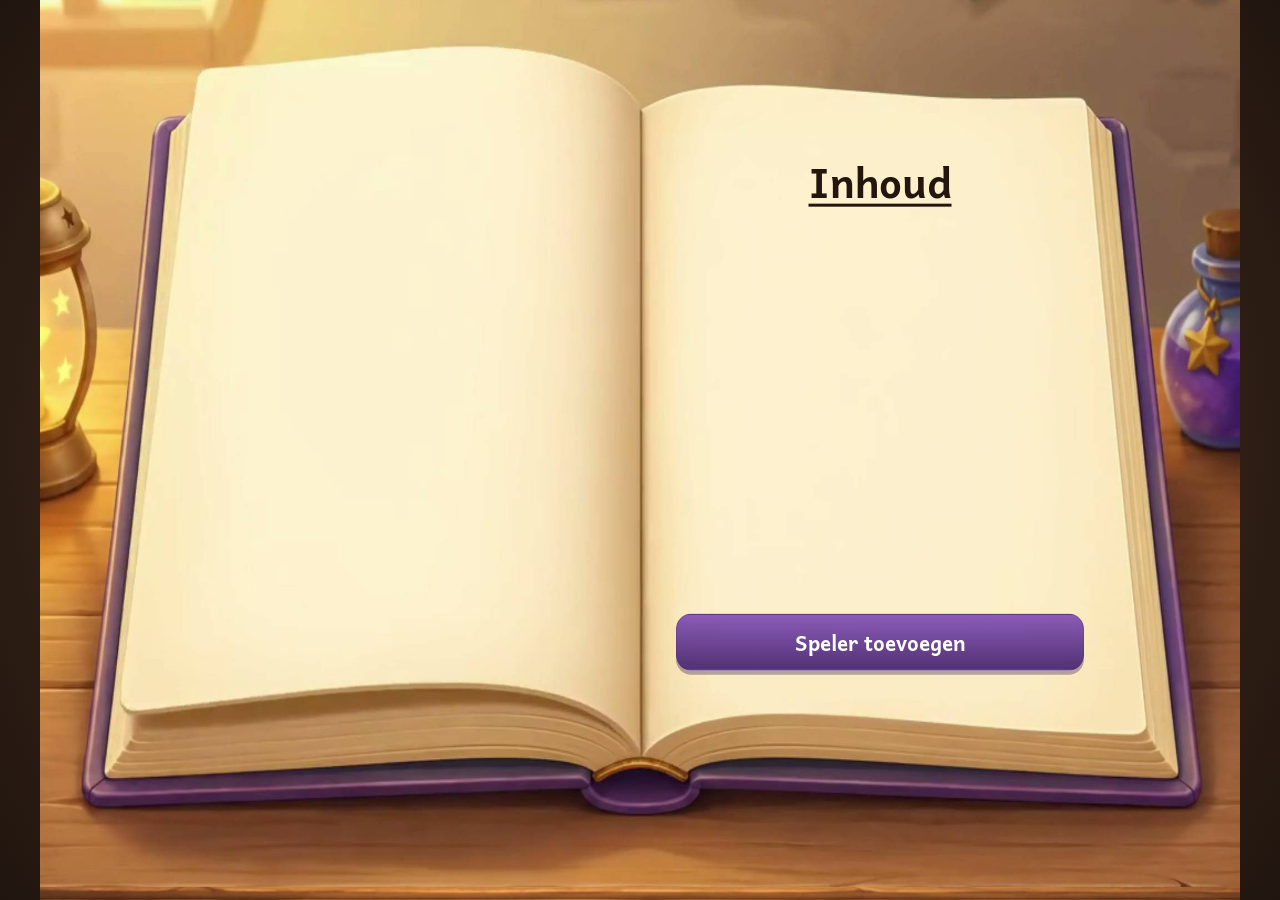
<file: index.html>
<!doctype html>
<html lang="nl">
  <head>
    <meta charset="utf-8">
    <title>Woordjestovenaar</title>
    <meta http-equiv="refresh" content="0; url=src/index.html">
    <script>
      window.location.replace("src/index.html");
    </script>
  </head>
  <body>
    <p>Woordjestovenaar wordt geopend...</p>
  </body>
</html>
</file>
<file: src/styles.css>
@font-face {
  font-family: "Andika";
  src: url("../assets/fonts/Andika-Regular.ttf") format("truetype");
  font-style: normal;
  font-weight: 400;
  font-display: swap;
}

@font-face {
  font-family: "Andika";
  src: url("../assets/fonts/Andika-Bold.ttf") format("truetype");
  font-style: normal;
  font-weight: 700 900;
  font-display: swap;
}

@font-face {
  font-family: "Andika";
  src: url("../assets/fonts/Andika-Italic.ttf") format("truetype");
  font-style: italic;
  font-weight: 400 900;
  font-display: swap;
}

:root {
  --purple: #6d35ad;
  --purple-dark: #40206f;
  --paper-ink: #24150e;
  --scene-shift-y: -1.4815%;
}

* { box-sizing: border-box; }

html,
body {
  width: 100%;
  height: 100%;
  margin: 0;
}

body {
  overflow: hidden;
  background: #20150f;
  font-family: "Andika", Arial, sans-serif;
}

button {
  font: inherit;
  cursor: pointer;
}

button:disabled { cursor: default; }

img,
video {
  -webkit-user-drag: none;
  user-select: none;
  -webkit-user-select: none;
  -webkit-touch-callout: none;
}

img,
video,
.page-turn-layer {
  pointer-events: none;
}

.app,
.game-viewport {
  position: fixed;
  inset: 0;
}

.game-viewport {
  display: flex;
  align-items: center;
  justify-content: center;
  padding: env(safe-area-inset-top) env(safe-area-inset-right) env(safe-area-inset-bottom) env(safe-area-inset-left);
  background: radial-gradient(circle, #5c3b25, #20150f);
}

.book-stage {
  position: relative;
  width: min(100vw, calc(100vh * 4 / 3));
  max-width: 100%;
  max-height: 100%;
  aspect-ratio: 4 / 3;
  overflow: hidden;
}

.book-bg {
  position: absolute;
  inset: 0;
  z-index: 0;
  width: 100%;
  height: 100%;
  display: block;
  object-fit: contain;
}

.screen {
  position: absolute;
  inset: 0;
  z-index: 1;
  transform: translateY(var(--scene-shift-y));
}

.reading-screen {
  z-index: 2;
}

.hidden { display: none !important; }

.student-index-panel {
  position: absolute;
  top: 18%;
  left: 53%;
  width: 34%;
  height: 58%;
  display: flex;
  flex-direction: column;
  justify-content: center;
  min-height: 0;
}

.index-title {
  margin: 0 0 min(1.5vw, 2vh);
  color: var(--paper-ink);
  font-size: min(3.4vw, 4.5vh);
  font-weight: 800;
  text-align: center;
  text-decoration: underline;
  text-decoration-thickness: .07em;
  text-underline-offset: .16em;
}

.student-index {
  display: grid;
  align-content: start;
  gap: min(.8vw, 1.1vh);
  flex: 1 1 auto;
  min-height: 0;
  overflow-y: auto;
  overflow-x: hidden;
  scrollbar-width: thin;
  scrollbar-color: rgba(112, 69, 35, .58) rgba(150, 104, 51, .08);
  padding: min(.55vw, .75vh) min(.45vw, .6vh) min(.7vw, .95vh) 0;
  scroll-padding-block: min(.55vw, .75vh);
}

.student-index::-webkit-scrollbar {
  width: min(.55vw, .72vh);
  height: 0;
}

.student-index::-webkit-scrollbar-track {
  border-radius: 999px;
  background: rgba(150, 104, 51, .08);
}

.student-index::-webkit-scrollbar-thumb {
  border-radius: 999px;
  background: linear-gradient(rgba(154, 105, 59, .52), rgba(91, 54, 28, .68));
  box-shadow: inset 0 0 0 1px rgba(255, 244, 210, .24);
}

.student-button {
  border: 2px solid rgba(103, 64, 30, .18);
  border-radius: min(1.4vw, 1.8vh);
  padding: min(1.25vw, 1.65vh) min(1.6vw, 2.1vh);
  color: var(--paper-ink);
  background: rgba(255, 248, 214, .5);
  box-shadow: 0 5px 12px rgba(92, 52, 21, .13);
  font-size: min(3vw, 4vh);
  font-weight: 700;
  font-style: italic;
  transition: transform .2s ease, background .2s ease;
}

.student-button:hover:not(:disabled),
.student-button:focus-visible {
  transform: scale(1.025);
  background: rgba(255, 250, 225, .78);
}

.index-action-button,
.player-action-button {
  border: 1px solid rgba(83, 43, 116, .28);
  border-radius: min(1.3vw, 1.7vh);
  padding: min(.9vw, 1.2vh) min(1.5vw, 2vh);
  color: white;
  background: linear-gradient(rgba(126, 75, 181, .9), rgba(71, 37, 111, .94));
  box-shadow: 0 4px 0 rgba(49, 24, 76, .35);
  font-size: min(1.7vw, 2.3vh);
  font-weight: 700;
}

.index-action-button {
  margin-top: min(1.2vw, 1.6vh);
}

.index-view {
  opacity: 1;
  transform: scale(1);
}

.index-view.ui-dissolve {
  animation: uiDissolve .55s ease-in both;
}

.index-view.ui-fade-in {
  animation: uiFadeIn .55s ease-out both;
}

.home-magic-layer {
  position: absolute;
  inset: 0;
  z-index: 8;
  overflow: hidden;
  pointer-events: none;
}

.close-player-button {
  position: absolute;
  z-index: 10;
  top: 10.5%;
  left: 15%;
  width: min(3.5vw, 4.7vh);
  height: min(3.5vw, 4.7vh);
  border: 1px solid rgba(100, 68, 38, .22);
  border-radius: min(.8vw, 1vh);
  padding: 0;
  color: rgba(73, 47, 27, .75);
  background: rgba(255, 248, 218, .55);
  font-size: min(2.2vw, 3vh);
  line-height: 1;
  box-shadow: 0 3px 8px rgba(76, 45, 20, .12);
}

.reading-close-button {
  position: absolute;
  z-index: 12;
  top: 10.5%;
  left: 15%;
  width: min(3.5vw, 4.7vh);
  height: min(3.5vw, 4.7vh);
  border: 1px solid rgba(100, 68, 38, .13);
  border-radius: min(.8vw, 1vh);
  padding: 0;
  color: rgba(73, 47, 27, .48);
  background: rgba(255, 248, 218, .34);
  box-shadow: 0 3px 8px rgba(76, 45, 20, .07);
  font-size: min(2.2vw, 3vh);
  line-height: 1;
  opacity: 1;
  transform: scale(1);
  transition: opacity .25s ease, transform .25s ease;
}

.reading-close-hidden {
  opacity: 0;
  transform: scale(.92);
  pointer-events: none;
}

.player-panel {
  position: absolute;
  top: 50%;
  left: 54%;
  width: 32%;
  max-height: 68%;
  display: flex;
  flex-direction: column;
  align-items: stretch;
  justify-content: center;
  gap: min(1vw, 1.3vh);
  color: var(--paper-ink);
  overflow: hidden;
  transform: translateY(-50%);
}

.player-panel.ui-dissolve {
  animation: centeredUiDissolve .55s ease-in both;
}

.player-panel.ui-fade-in {
  animation: centeredUiFadeIn .55s ease-out both;
}

.player-title {
  margin: 0 0 min(.5vw, .7vh);
  font-size: min(3vw, 4vh);
  text-align: center;
}

.player-name-input {
  width: 100%;
  border: 2px solid rgba(107, 69, 30, .22);
  border-radius: min(1vw, 1.3vh);
  padding: min(.8vw, 1.1vh) min(1vw, 1.4vh);
  color: var(--paper-ink);
  background: rgba(255, 250, 226, .72);
  font: inherit;
  font-size: min(1.8vw, 2.4vh);
  outline-color: rgba(109, 53, 173, .4);
}

.letter-grid {
  display: grid;
  grid-template-columns: repeat(7, 1fr);
  gap: min(.38vw, .5vh);
  overflow: hidden;
}

.letter-choice {
  position: relative;
  display: flex;
  align-items: center;
  justify-content: center;
  aspect-ratio: 1;
  border: 1px solid rgba(104, 68, 32, .2);
  border-radius: min(.6vw, .8vh);
  color: var(--paper-ink);
  background: rgba(255, 249, 220, .5);
  font-size: min(1.4vw, 1.85vh);
  font-weight: 800;
  cursor: pointer;
  user-select: none;
}

.letter-choice:has(input:checked) {
  color: white;
  background: rgba(109, 53, 173, .8);
  box-shadow: 0 0 min(.8vw, 1vh) rgba(255, 219, 100, .55);
}

.letter-choice input {
  position: absolute;
  opacity: 0;
  pointer-events: none;
}

.player-message {
  min-height: 1.2em;
  margin: 0;
  color: #754a21;
  font-size: min(1.3vw, 1.75vh);
  text-align: center;
}

.player-delete-button {
  border-color: rgba(111, 66, 37, .2);
  color: rgba(77, 43, 25, .78);
  background: rgba(255, 244, 216, .45);
  box-shadow: 0 2px 0 rgba(76, 45, 20, .16);
}

.word-page {
  position: absolute;
  top: 16%;
  left: 51%;
  width: 38%;
  height: 62%;
  display: grid;
  grid-template-rows: 58% 42%;
  align-items: center;
  justify-items: center;
}

.page-content-layer {
  z-index: 3;
}

.word-text.content-magic-dissolve {
  animation: contentMagicDissolve .45s ease-in both;
}

.word-image.content-magic-dissolve {
  animation: imageContentMagicDissolve .45s ease-in both;
}

.magic-layer {
  position: absolute;
  inset: 0;
  z-index: 7;
  overflow: visible;
  pointer-events: none;
}

.sparkle {
  position: absolute;
  width: var(--sparkle-size);
  height: var(--sparkle-size);
  border-radius: 50%;
  background: var(--sparkle-color);
  box-shadow:
    0 0 calc(var(--sparkle-size) * 1.6) var(--sparkle-color),
    0 0 calc(var(--sparkle-size) * 3) rgba(255, 221, 125, .72);
  opacity: 0;
  pointer-events: none;
  animation: sparkleDrift var(--sparkle-duration) ease-out forwards;
}

.sparkle.star {
  border-radius: 0;
  clip-path: polygon(50% 0, 61% 38%, 100% 50%, 61% 62%, 50% 100%, 39% 62%, 0 50%, 39% 38%);
}

.soft-glow {
  filter: drop-shadow(0 0 min(2.5vw, 3.3vh) rgba(255, 215, 110, .88)) drop-shadow(0 0 min(1.5vw, 2vh) rgba(255, 186, 220, .55));
}

.image-area {
  position: relative;
  align-self: end;
  width: 82%;
  height: 92%;
  display: flex;
  align-items: center;
  justify-content: center;
}

.word-text {
  position: relative;
  z-index: 1;
  color: var(--paper-ink);
  font-size: min(9vw, 12vh);
  font-weight: 800;
  letter-spacing: .035em;
  line-height: 1;
  text-align: center;
}

.word-area {
  position: relative;
  align-self: start;
  width: 100%;
  min-height: 62%;
  padding-top: 4%;
  display: flex;
  align-items: flex-start;
  justify-content: center;
}

.word-visible { opacity: 1; }

.word-fade-in {
  animation: wordMagicIn .8s ease-out both;
}

.word-magic-out {
  animation: wordMagicOut .8s ease-in both;
}

.word-image {
  position: relative;
  z-index: 3;
  width: 80%;
  height: 88%;
  opacity: .6;
  object-fit: contain;
  filter: drop-shadow(0 0 min(1.8vw, 2.4vh) rgba(255, 214, 91, .55)) drop-shadow(0 8px 12px rgba(77, 37, 9, .2));
}

.image-magic-in {
  animation: imageMagicIn .9s cubic-bezier(.2, .75, .25, 1) both;
}

.image-magic-out {
  animation: imageMagicOut .8s ease-in both;
}

.read-button {
  position: absolute;
  z-index: 5;
  left: 50%;
  bottom: .35%;
  width: 30%;
  aspect-ratio: 1980 / 310;
  border: 0;
  padding: 0;
  overflow: visible;
  background: transparent url("../assets/verderknop.png?v=20260608-2") center / contain no-repeat;
  filter:
    drop-shadow(0 0 .8px rgba(255, 208, 67, .9))
    drop-shadow(0 0 2px rgba(255, 181, 30, .38))
    drop-shadow(0 5px 4px rgba(55, 27, 12, .28));
  opacity: .84;
  transform: translateX(-50%) scale(1);
  transition: opacity .25s ease, transform .25s ease, filter .25s ease;
}

.button-sparkle {
  position: absolute;
  z-index: 1;
  width: var(--button-sparkle-size);
  height: var(--button-sparkle-size);
  background: rgba(255, 239, 161, .96);
  clip-path: polygon(50% 0, 61% 37%, 100% 50%, 61% 63%, 50% 100%, 39% 63%, 0 50%, 39% 37%);
  filter:
    drop-shadow(0 0 3px rgba(255, 247, 198, .9))
    drop-shadow(0 0 6px rgba(255, 206, 65, .7));
  opacity: 0;
  pointer-events: none;
  animation: buttonSparkleFade var(--button-sparkle-duration) ease-out var(--button-sparkle-delay) forwards;
}

.read-button:hover:not(:disabled),
.read-button:focus-visible:not(:disabled) {
  opacity: 1;
  filter:
    drop-shadow(0 0 1px rgba(255, 218, 88, 1))
    drop-shadow(0 0 3px rgba(255, 188, 36, .52))
    drop-shadow(0 6px 5px rgba(55, 27, 12, .34));
  transform: translateX(-50%) scale(1.025);
}

.read-button-hidden {
  opacity: 0;
  transform: translateX(-50%) scale(.96);
  pointer-events: none;
}

.read-button-appear {
  animation: readButtonAppear .7s ease-out both;
}

.interaction-locked { pointer-events: none; }

.bottle-home-hotspot {
  position: absolute;
  z-index: 30;
  top: calc(25% + var(--scene-shift-y));
  right: 1.5%;
  width: 10.5%;
  height: 28%;
  border: 0;
  padding: 0;
  background: transparent;
  opacity: 0;
  pointer-events: auto;
  touch-action: manipulation;
}

.page-turn-layer {
  position: absolute;
  inset: 0;
  z-index: 1;
  overflow: hidden;
  background: transparent;
  pointer-events: all;
}

.page-turn-layer video {
  width: 100%;
  height: 100%;
  display: block;
  object-fit: contain;
  transform: translateY(var(--scene-shift-y));
  pointer-events: none;
  user-select: none;
  -webkit-user-select: none;
  -webkit-touch-callout: none;
}

@keyframes imageMagicIn {
  from { opacity: 0; transform: translateY(8px) scale(.88); }
  70% { opacity: .6; transform: translateY(-2px) scale(1.02); }
  to { opacity: .6; transform: translateY(0) scale(1); }
}

@keyframes imageMagicOut {
  from { opacity: .6; transform: scale(1); }
  to { opacity: 0; transform: translateY(-2%) scale(.94); }
}

@keyframes wordMagicIn {
  from { opacity: 0; transform: scale(.96); text-shadow: 0 0 16px rgba(255, 213, 98, .7); }
  to { opacity: 1; transform: scale(1); text-shadow: none; }
}

@keyframes wordMagicOut {
  from { opacity: 1; transform: scale(1); }
  to { opacity: 0; transform: scale(.96); text-shadow: 0 0 14px rgba(255, 207, 75, .65); }
}

@keyframes sparkleDrift {
  0% { opacity: 0; transform: translate(0, 4px) scale(.45) rotate(0deg); }
  22% { opacity: 1; }
  65% { opacity: .92; }
  100% { opacity: 0; transform: translate(var(--sparkle-x), var(--sparkle-y)) scale(1.18) rotate(80deg); }
}

@keyframes buttonSparkleFade {
  0% { opacity: 0; transform: translate(0, 0) scale(.4) rotate(0deg); }
  20% { opacity: .92; transform: translate(0, 0) scale(1) rotate(12deg); }
  58% { opacity: .72; }
  100% { opacity: 0; transform: translate(var(--button-sparkle-x), var(--button-sparkle-y)) scale(.9) rotate(55deg); }
}

@keyframes readButtonAppear {
  0% { transform: translateX(-50%) scale(.97); }
  58% { transform: translateX(-50%) scale(1.025); }
  100% { transform: translateX(-50%) scale(1); }
}

@keyframes contentMagicDissolve {
  from { opacity: 1; transform: scale(1); filter: blur(0); }
  to { opacity: 0; transform: scale(.96); filter: blur(2px); visibility: hidden; }
}

@keyframes imageContentMagicDissolve {
  from { opacity: .6; transform: scale(1); filter: blur(0); }
  to { opacity: 0; transform: scale(.96); filter: blur(2px); visibility: hidden; }
}

@keyframes uiDissolve {
  from { opacity: 1; transform: scale(1); filter: blur(0); }
  to { opacity: 0; transform: scale(.98); filter: blur(1px); }
}

@keyframes uiFadeIn {
  from { opacity: 0; transform: scale(.985); }
  to { opacity: 1; transform: scale(1); }
}

@keyframes centeredUiDissolve {
  from { opacity: 1; transform: translateY(-50%) scale(1); filter: blur(0); }
  to { opacity: 0; transform: translateY(-50%) scale(.98); filter: blur(1px); }
}

@keyframes centeredUiFadeIn {
  from { opacity: 0; transform: translateY(-50%) scale(.985); }
  to { opacity: 1; transform: translateY(-50%) scale(1); }
}

@media (max-width: 600px), (max-height: 500px) {
  .student-button,
  .read-button { border-width: 1px; }
}

.offered-letters-note {
  width: min(86%, 18rem);
  margin: 0.2rem auto 1rem;
  padding: 0;
  text-align: center;
  color: #4a2a14;
  font-family: Georgia, "Times New Roman", serif;
  font-style: normal;
  background: transparent;
  border: 0;
  box-shadow: none;
}

.offered-letters-note span {
  display: block;
  font-size: clamp(0.95rem, 1.9vw, 1.15rem);
  font-weight: 700;
  letter-spacing: 0.01em;
}

.offered-letters-note small {
  display: block;
  margin-top: 0.25rem;
  font-size: clamp(0.9rem, 1.8vw, 1.05rem);
  font-style: italic;
  letter-spacing: 0.12em;
  line-height: 1.5;
  color: rgba(74, 42, 20, 0.82);
}

.letter-tools {
  width: 100%;
  max-width: 100%;
  display: grid;
  grid-template-columns: repeat(3, minmax(0, 1fr));
  gap: min(.45vw, .6vh);
  margin: min(.45vw, .6vh) 0 min(.55vw, .75vh);
}

.letter-tools .player-action-button {
  min-width: 0;
  width: 100%;
  padding: min(.5vw, .68vh) min(.35vw, .48vh);
  overflow: hidden;
  border: 2px solid rgba(104, 68, 32, .2);
  border-radius: min(.75vw, 1vh);
  color: var(--paper-ink);
  background: rgba(255, 249, 220, .58);
  box-shadow: 0 3px 0 rgba(76, 45, 20, .16);
  font-size: min(1.05vw, 1.42vh);
  font-weight: 800;
  line-height: 1.05;
  text-align: center;
  text-overflow: ellipsis;
  white-space: nowrap;
  transition: background .18s ease, border-color .18s ease, color .18s ease, transform .18s ease, box-shadow .18s ease;
}

.letter-tools .player-action-button:hover,
.letter-tools .player-action-button:focus,
.letter-tools .player-action-button:focus-visible {
  color: white;
  background: linear-gradient(rgba(126, 75, 181, .9), rgba(71, 37, 111, .94));
  border-color: rgba(83, 43, 116, .4);
  box-shadow: 0 4px 0 rgba(49, 24, 76, .32);
  transform: translateY(-1px);
}
</file>
